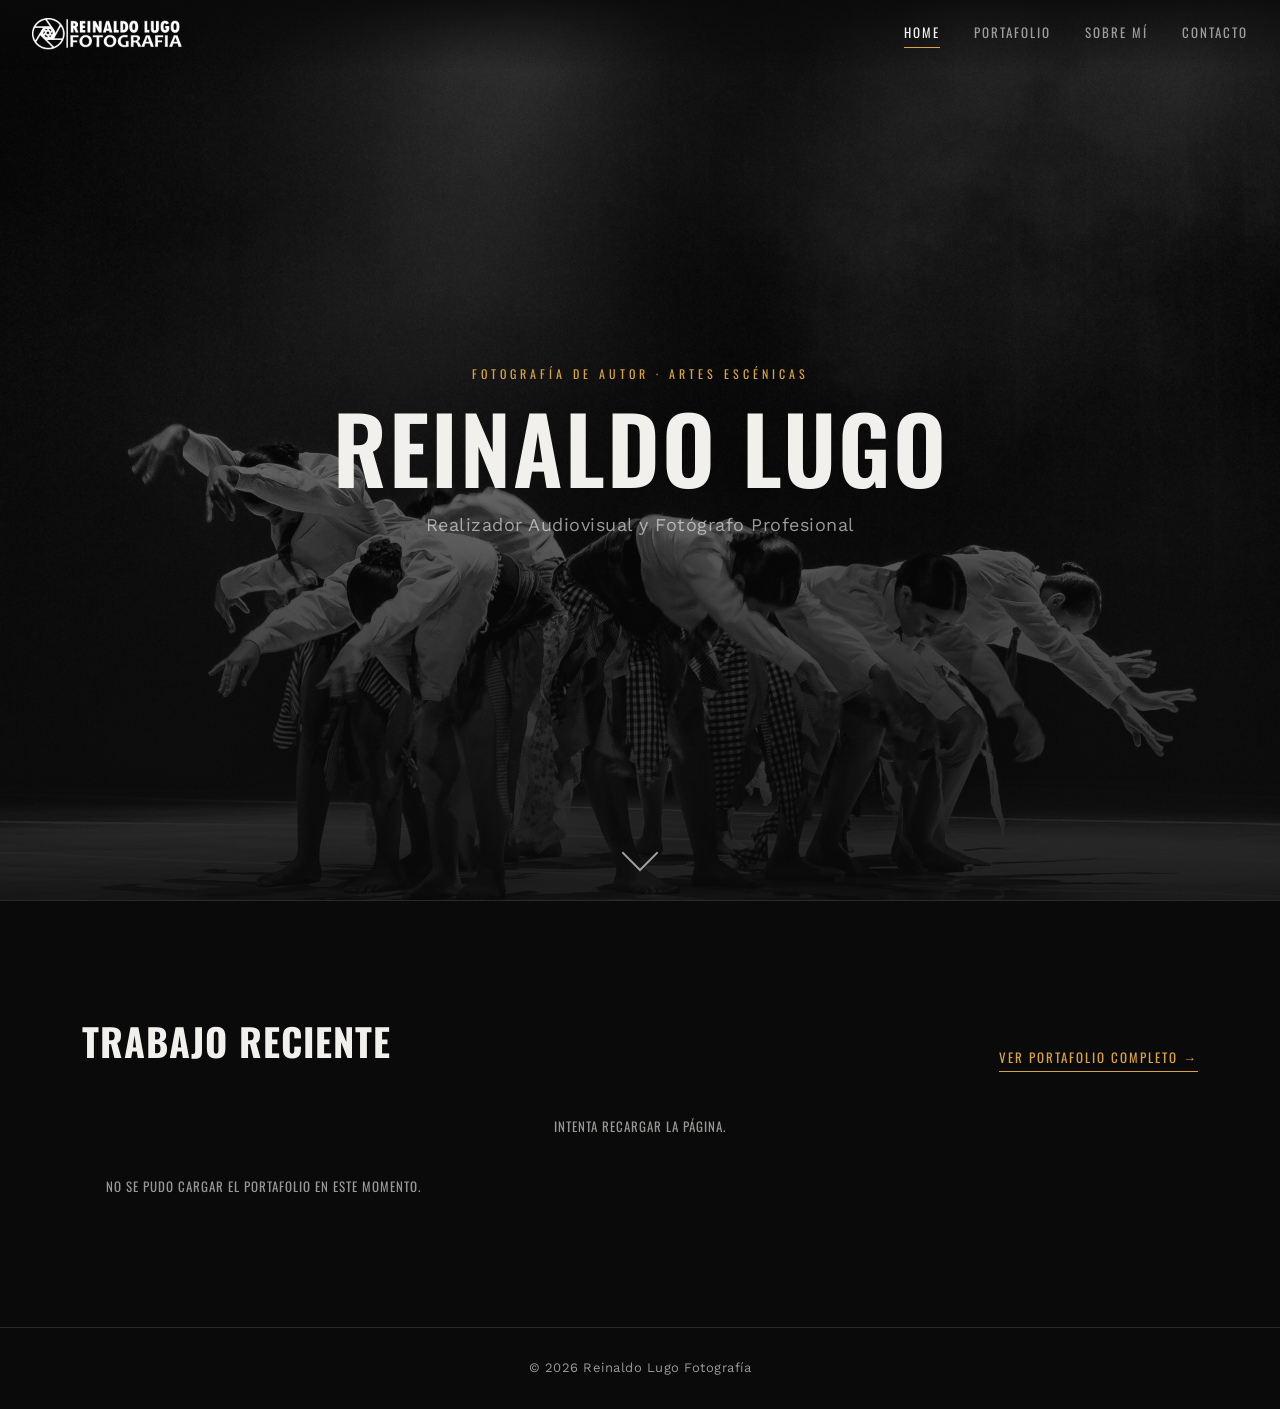
<file: index.html>
<!DOCTYPE html>
<html lang="es">
<head>
<meta charset="UTF-8">
<meta name="viewport" content="width=device-width, initial-scale=1">
<title>Reinaldo Lugo Fotografía | Fotografía de Autor · Artes Escénicas</title>
<meta name="description" content="Fotografía de autor y artes escénicas por Reinaldo Lugo. Realizador audiovisual y fotógrafo profesional radicado en Maracaibo, Venezuela.">
<link rel="icon" href="assets/img/favicon.png">
<link rel="preconnect" href="https://cdn.jsdelivr.net">
<link href="https://fonts.googleapis.com/css2?family=Oswald:wght@500;600;700&family=Work+Sans:wght@400;500&display=swap" rel="stylesheet">
<link rel="stylesheet" href="assets/css/style.css">
</head>
<body>

<header class="encabezado">
  <a href="index.html" class="logo"><img src="assets/img/logo-horizontal.png" alt="Reinaldo Lugo Fotografía"></a>
  <nav class="nav-principal">
    <a href="index.html">Home</a>
    <a href="portafolio.html">Portafolio</a>
    <a href="sobre-mi.html">Sobre mí</a>
    <a href="contacto.html">Contacto</a>
  </nav>
  <button class="boton-menu" aria-label="Abrir menú">&#9776;</button>
</header>

<section class="hero">
  <img class="hero-imagen" src="assets/img/portada-01.jpg" alt="">
  <div class="hero-contenido">
    <span class="ojo">Fotografía de Autor · Artes Escénicas</span>
    <h1>Reinaldo Lugo</h1>
    <p>Realizador Audiovisual y Fotógrafo Profesional</p>
  </div>
  <span class="hero-scroll" aria-hidden="true"></span>
</section>

<section class="franja">
  <div class="envoltorio">
    <div class="franja-cabecera">
      <h2>Trabajo Reciente</h2>
      <a class="ver-todo" href="portafolio.html">Ver Portafolio Completo →</a>
    </div>
    <div class="galeria" data-galeria data-limite="9">
      <p class="galeria-estado">Cargando fotografías…</p>
    </div>
  </div>
</section>

<footer class="pie">
  <div class="envoltorio">© <span id="anio"></span> Reinaldo Lugo Fotografía</div>
</footer>

<script>document.getElementById("anio").textContent = new Date().getFullYear();</script>
<script src="assets/js/config.js"></script>
<script src="assets/js/main.js"></script>
</body>
</html>
</file>
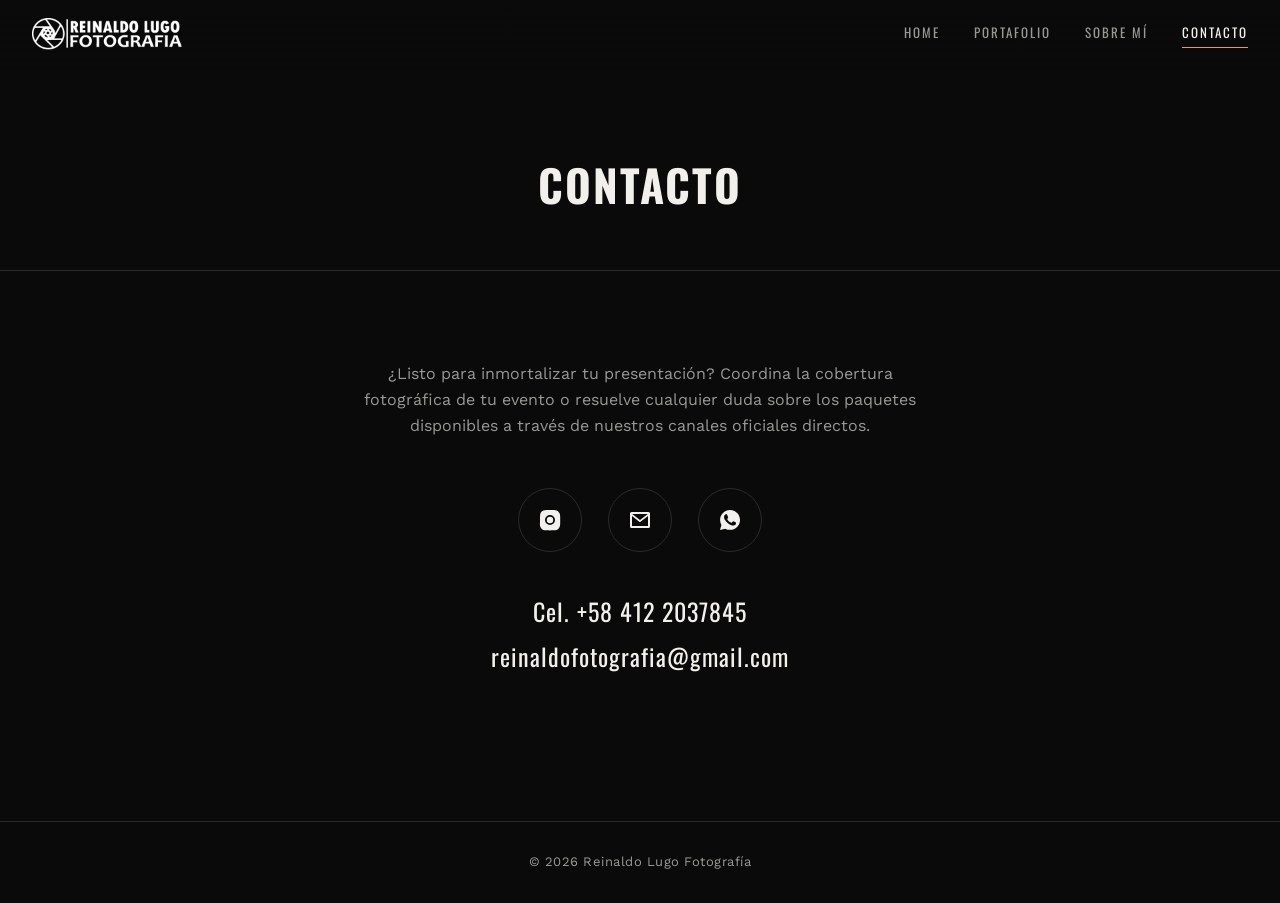
<file: contacto.html>
<!DOCTYPE html>
<html lang="es">
<head>
<meta charset="UTF-8">
<meta name="viewport" content="width=device-width, initial-scale=1">
<title>Contacto | Reinaldo Lugo Fotografía</title>
<meta name="description" content="Coordina la cobertura fotográfica de tu evento con Reinaldo Lugo.">
<link rel="icon" href="assets/img/favicon.png">
<link href="https://fonts.googleapis.com/css2?family=Oswald:wght@500;600;700&family=Work+Sans:wght@400;500&display=swap" rel="stylesheet">
<link rel="stylesheet" href="assets/css/style.css">
</head>
<body>

<header class="encabezado con-fondo">
  <a href="index.html" class="logo"><img src="assets/img/logo-horizontal.png" alt="Reinaldo Lugo Fotografía"></a>
  <nav class="nav-principal">
    <a href="index.html">Home</a>
    <a href="portafolio.html">Portafolio</a>
    <a href="sobre-mi.html">Sobre mí</a>
    <a href="contacto.html">Contacto</a>
  </nav>
  <button class="boton-menu" aria-label="Abrir menú">&#9776;</button>
</header>

<section class="titulo-pagina">
  <div class="envoltorio"><h1>Contacto</h1></div>
</section>

<section class="envoltorio contacto">
  <p class="intro">¿Listo para inmortalizar tu presentación? Coordina la cobertura fotográfica de tu evento o resuelve cualquier duda sobre los paquetes disponibles a través de nuestros canales oficiales directos.</p>

  <div class="contacto-iconos">
    <a href="https://instagram.com/reinaldolugo120" target="_blank" rel="noopener" aria-label="Instagram">
      <svg viewBox="0 0 24 24"><path d="M12 2c2.7 0 3 .01 4.12.06 1.11.05 1.87.23 2.53.48.68.27 1.26.62 1.83 1.19.57.57.92 1.15 1.19 1.83.25.66.43 1.42.48 2.53.05 1.12.06 1.42.06 4.12s-.01 3-.06 4.12c-.05 1.11-.23 1.87-.48 2.53a5.1 5.1 0 0 1-1.19 1.83 5.1 5.1 0 0 1-1.83 1.19c-.66.25-1.42.43-2.53.48-1.12.05-1.42.06-4.12.06s-3-.01-4.12-.06c-1.11-.05-1.87-.23-2.53-.48a5.1 5.1 0 0 1-1.83-1.19 5.1 5.1 0 0 1-1.19-1.83c-.25-.66-.43-1.42-.48-2.53C2.01 15 2 14.7 2 12s.01-3 .06-4.12c.05-1.11.23-1.87.48-2.53.27-.68.62-1.26 1.19-1.83A5.1 5.1 0 0 1 5.56 2.53c.66-.25 1.42-.43 2.53-.48C9.21 2.01 9.51 2 12 2Zm0 5a5 5 0 1 0 0 10 5 5 0 0 0 0-10Zm0 8.2A3.2 3.2 0 1 1 12 8.8a3.2 3.2 0 0 1 0 6.4ZM17.4 6.6a1.2 1.2 0 1 1-2.4 0 1.2 1.2 0 0 1 2.4 0Z"/></svg>
    </a>
    <a href="mailto:reinaldofotografia@gmail.com" aria-label="Correo">
      <svg viewBox="0 0 24 24"><path d="M2 5.5A1.5 1.5 0 0 1 3.5 4h17A1.5 1.5 0 0 1 22 5.5v13a1.5 1.5 0 0 1-1.5 1.5h-17A1.5 1.5 0 0 1 2 18.5v-13Zm2.2.5 7.8 6.1 7.8-6.1H4.2ZM4 7.9v10.1h16V7.9l-7.53 5.89a1 1 0 0 1-1.24 0L4 7.9Z"/></svg>
    </a>
    <a href="https://wa.me/584122037845" target="_blank" rel="noopener" aria-label="WhatsApp">
      <svg viewBox="0 0 24 24"><path d="M12.04 2c-5.5 0-9.96 4.46-9.96 9.96 0 1.76.46 3.48 1.34 4.99L2 22l5.2-1.36a9.94 9.94 0 0 0 4.84 1.23h.01c5.5 0 9.96-4.46 9.96-9.96S17.54 2 12.04 2Zm5.84 14.1c-.25.7-1.45 1.34-2 1.42-.51.08-1.16.11-1.87-.12-.43-.14-.98-.32-1.69-.63-2.98-1.29-4.92-4.3-5.07-4.5-.15-.2-1.22-1.62-1.22-3.09s.77-2.19 1.05-2.49c.27-.3.6-.37.8-.37.2 0 .4 0 .58.01.19.01.44-.07.68.53.25.61.85 2.1.93 2.25.08.15.13.32.03.52-.1.2-.15.32-.3.5-.15.17-.31.39-.44.52-.15.15-.3.31-.13.6.17.3.76 1.26 1.63 2.04 1.12 1 2.06 1.31 2.36 1.46.3.15.47.13.65-.08.18-.2.75-.87.95-1.17.2-.3.4-.25.65-.15.27.1 1.71.81 2 .96.29.15.48.22.55.34.07.13.07.71-.18 1.4Z"/></svg>
    </a>
  </div>

  <div class="contacto-datos">
    <p><a href="tel:+584122037845">Cel. +58 412 2037845</a></p>
    <p><a href="mailto:reinaldofotografia@gmail.com">reinaldofotografia@gmail.com</a></p>
  </div>
</section>

<footer class="pie">
  <div class="envoltorio">© <span id="anio"></span> Reinaldo Lugo Fotografía</div>
</footer>

<script>document.getElementById("anio").textContent = new Date().getFullYear();</script>
<script src="assets/js/config.js"></script>
<script src="assets/js/main.js"></script>
</body>
</html>
</file>
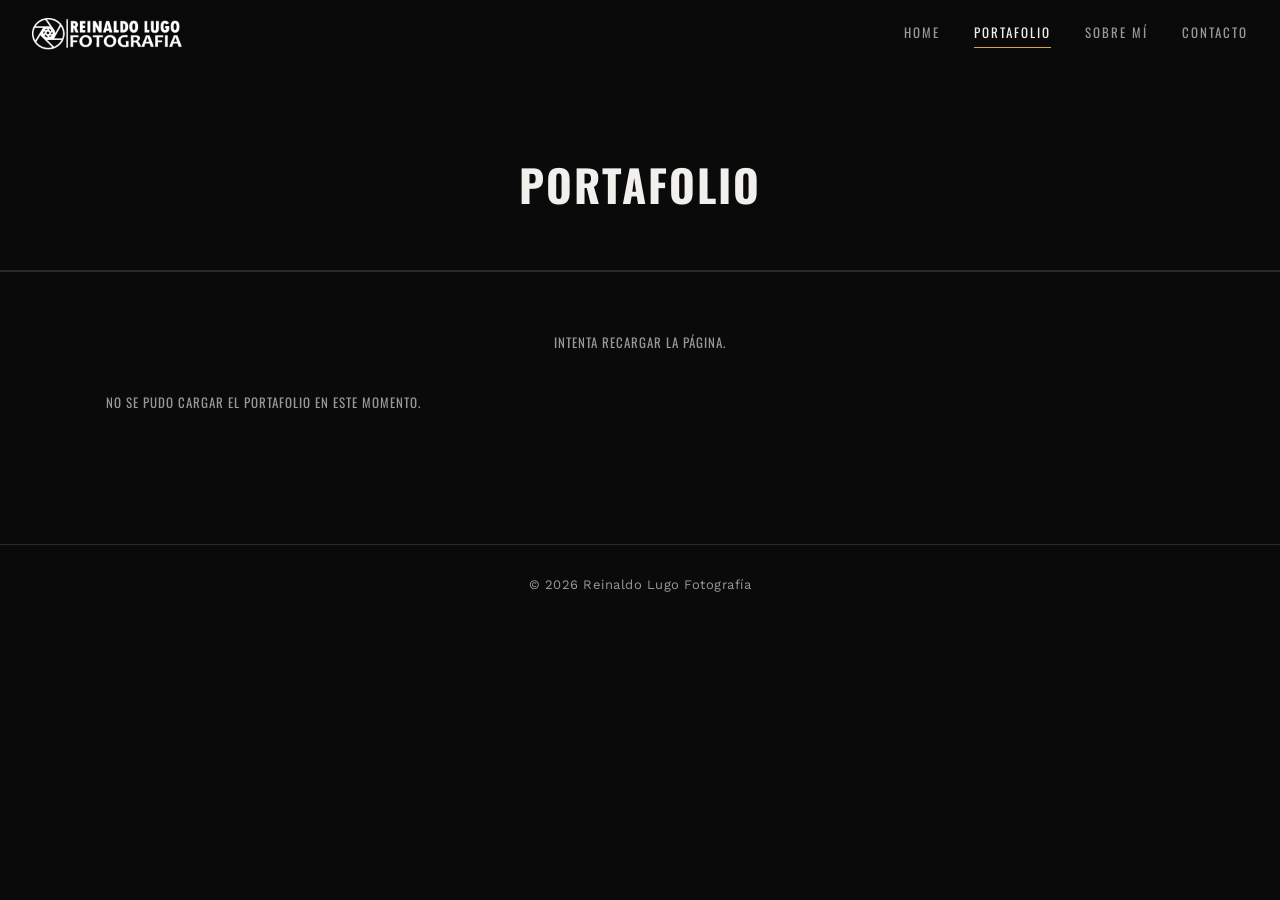
<file: portafolio.html>
<!DOCTYPE html>
<html lang="es">
<head>
<meta charset="UTF-8">
<meta name="viewport" content="width=device-width, initial-scale=1">
<title>Portafolio | Reinaldo Lugo Fotografía</title>
<meta name="description" content="Portafolio de fotografía de artes escénicas de Reinaldo Lugo.">
<link rel="icon" href="assets/img/favicon.png">
<link rel="preconnect" href="https://cdn.jsdelivr.net">
<link href="https://fonts.googleapis.com/css2?family=Oswald:wght@500;600;700&family=Work+Sans:wght@400;500&display=swap" rel="stylesheet">
<link rel="stylesheet" href="assets/css/style.css">
</head>
<body>

<header class="encabezado con-fondo">
  <a href="index.html" class="logo"><img src="assets/img/logo-horizontal.png" alt="Reinaldo Lugo Fotografía"></a>
  <nav class="nav-principal">
    <a href="index.html">Home</a>
    <a href="portafolio.html">Portafolio</a>
    <a href="sobre-mi.html">Sobre mí</a>
    <a href="contacto.html">Contacto</a>
  </nav>
  <button class="boton-menu" aria-label="Abrir menú">&#9776;</button>
</header>

<section class="titulo-pagina">
  <div class="envoltorio"><h1>Portafolio</h1></div>
</section>

<section class="franja" style="padding-top:60px;">
  <div class="envoltorio">
    <div class="galeria" data-galeria>
      <p class="galeria-estado">Cargando fotografías…</p>
    </div>
  </div>
</section>

<footer class="pie">
  <div class="envoltorio">© <span id="anio"></span> Reinaldo Lugo Fotografía</div>
</footer>

<script>document.getElementById("anio").textContent = new Date().getFullYear();</script>
<script src="assets/js/config.js"></script>
<script src="assets/js/main.js"></script>
</body>
</html>
</file>
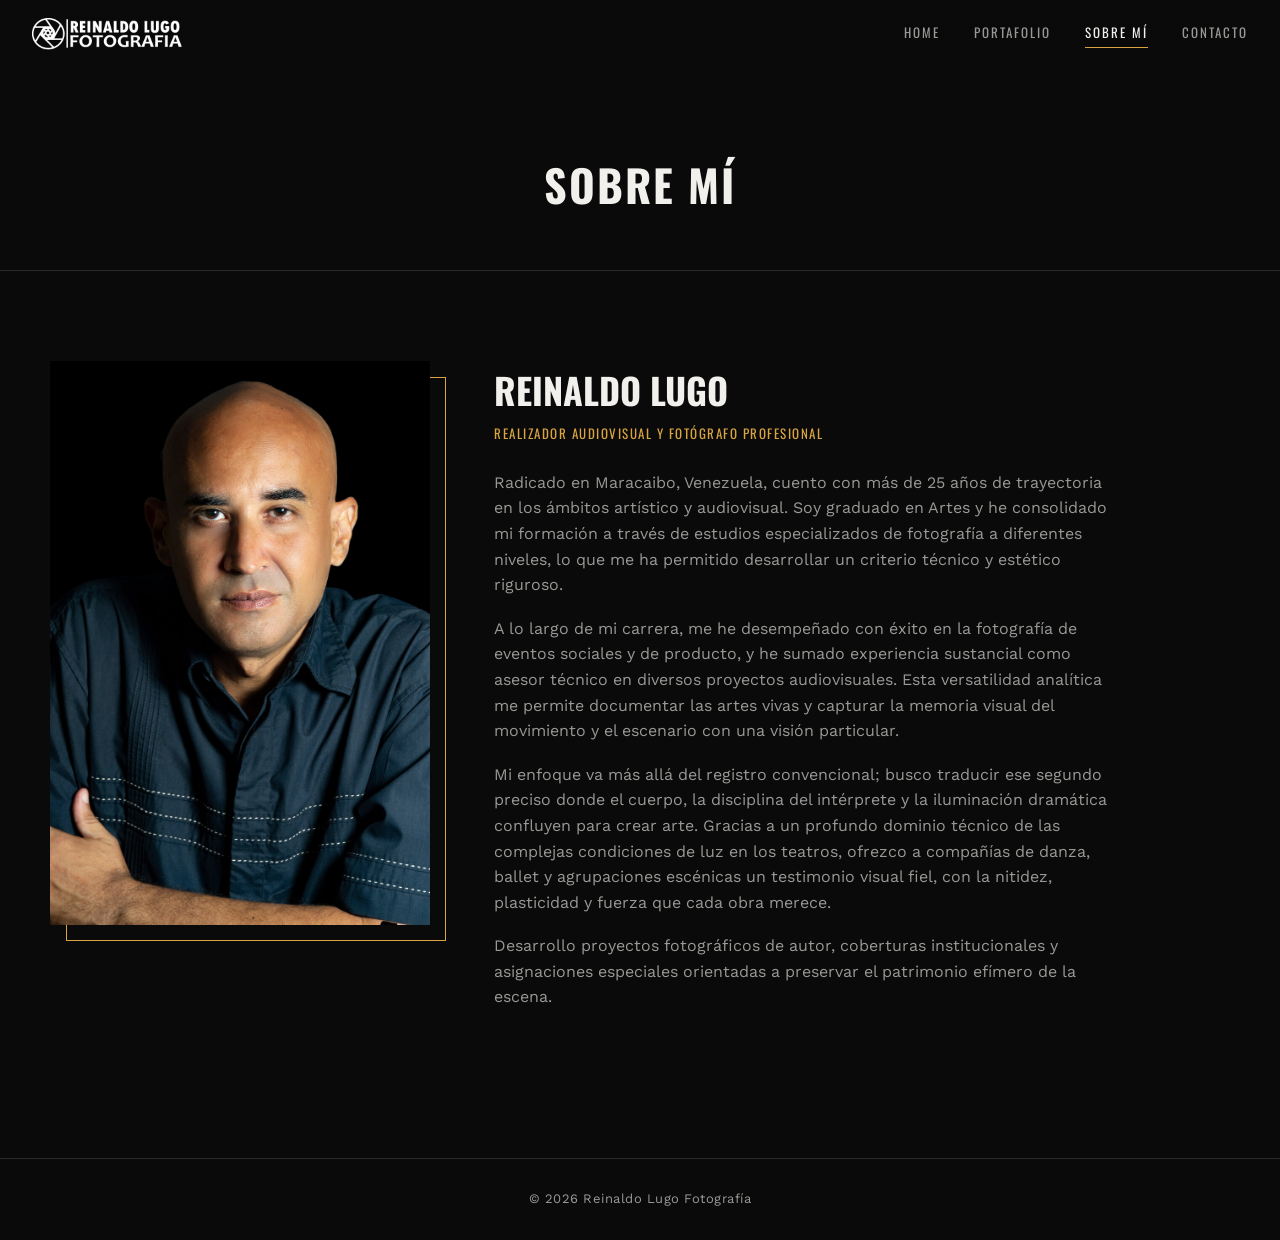
<file: sobre-mi.html>
<!DOCTYPE html>
<html lang="es">
<head>
<meta charset="UTF-8">
<meta name="viewport" content="width=device-width, initial-scale=1">
<title>Sobre mí | Reinaldo Lugo Fotografía</title>
<meta name="description" content="Reinaldo Lugo — Realizador Audiovisual y Fotógrafo Profesional radicado en Maracaibo, Venezuela.">
<link rel="icon" href="assets/img/favicon.png">
<link href="https://fonts.googleapis.com/css2?family=Oswald:wght@500;600;700&family=Work+Sans:wght@400;500&display=swap" rel="stylesheet">
<link rel="stylesheet" href="assets/css/style.css">
</head>
<body>

<header class="encabezado con-fondo">
  <a href="index.html" class="logo"><img src="assets/img/logo-horizontal.png" alt="Reinaldo Lugo Fotografía"></a>
  <nav class="nav-principal">
    <a href="index.html">Home</a>
    <a href="portafolio.html">Portafolio</a>
    <a href="sobre-mi.html">Sobre mí</a>
    <a href="contacto.html">Contacto</a>
  </nav>
  <button class="boton-menu" aria-label="Abrir menú">&#9776;</button>
</header>

<section class="titulo-pagina">
  <div class="envoltorio"><h1>Sobre mí</h1></div>
</section>

<section class="envoltorio sobre-mi">
  <div class="retrato">
    <img src="assets/img/perfil.jpg" alt="Retrato de Reinaldo Lugo">
  </div>
  <div class="texto">
    <h2>Reinaldo Lugo</h2>
    <span class="rol">Realizador Audiovisual y Fotógrafo Profesional</span>

    <p>Radicado en Maracaibo, Venezuela, cuento con más de 25 años de trayectoria en los ámbitos artístico y audiovisual. Soy graduado en Artes y he consolidado mi formación a través de estudios especializados de fotografía a diferentes niveles, lo que me ha permitido desarrollar un criterio técnico y estético riguroso.</p>

    <p>A lo largo de mi carrera, me he desempeñado con éxito en la fotografía de eventos sociales y de producto, y he sumado experiencia sustancial como asesor técnico en diversos proyectos audiovisuales. Esta versatilidad analítica me permite documentar las artes vivas y capturar la memoria visual del movimiento y el escenario con una visión particular.</p>

    <p>Mi enfoque va más allá del registro convencional; busco traducir ese segundo preciso donde el cuerpo, la disciplina del intérprete y la iluminación dramática confluyen para crear arte. Gracias a un profundo dominio técnico de las complejas condiciones de luz en los teatros, ofrezco a compañías de danza, ballet y agrupaciones escénicas un testimonio visual fiel, con la nitidez, plasticidad y fuerza que cada obra merece.</p>

    <p>Desarrollo proyectos fotográficos de autor, coberturas institucionales y asignaciones especiales orientadas a preservar el patrimonio efímero de la escena.</p>
  </div>
</section>

<footer class="pie">
  <div class="envoltorio">© <span id="anio"></span> Reinaldo Lugo Fotografía</div>
</footer>

<script>document.getElementById("anio").textContent = new Date().getFullYear();</script>
<script src="assets/js/config.js"></script>
<script src="assets/js/main.js"></script>
</body>
</html>
</file>
<file: assets/css/style.css>
/* Reinaldo Lugo Fotografía — hoja de estilos principal */

:root{
  --negro: #0a0a0a;
  --gris-panel: #161616;
  --gris-linea: #2a2a2a;
  --blanco: #f2f0ec;
  --blanco-tenue: rgba(242,240,236,0.62);
  --ambar: #d9a441;         /* acento inspirado en la luz de escenario */
  --fuente-display: "Oswald", "Arial Narrow", sans-serif;
  --fuente-cuerpo: "Work Sans", "Helvetica Neue", Arial, sans-serif;
  --espaciado-max: 1180px;
}

*{ box-sizing:border-box; margin:0; padding:0; }

html{ scroll-behavior:smooth; }

body{
  background: var(--negro);
  color: var(--blanco);
  font-family: var(--fuente-cuerpo);
  line-height:1.6;
  -webkit-font-smoothing:antialiased;
}

a{ color:inherit; text-decoration:none; }

img{ max-width:100%; display:block; }

.envoltorio{
  max-width: var(--espaciado-max);
  margin:0 auto;
  padding: 0 32px;
}

/* ---------- Encabezado ---------- */
.encabezado{
  position:fixed;
  top:0; left:0; right:0;
  z-index:100;
  display:flex;
  align-items:center;
  justify-content:space-between;
  padding: 18px 32px;
  background: linear-gradient(to bottom, rgba(10,10,10,0.85), rgba(10,10,10,0));
  transition: background .3s ease;
}
.encabezado.con-fondo{
  background: rgba(10,10,10,0.92);
  backdrop-filter: blur(6px);
  border-bottom:1px solid var(--gris-linea);
}
.encabezado .logo img{ height:34px; width:auto; }

.nav-principal{ display:flex; gap:34px; }
.nav-principal a{
  font-family: var(--fuente-display);
  font-size:13px;
  letter-spacing:2px;
  text-transform:uppercase;
  color: var(--blanco-tenue);
  padding-bottom:4px;
  border-bottom:1px solid transparent;
  transition: color .25s ease, border-color .25s ease;
}
.nav-principal a:hover,
.nav-principal a.activo{
  color: var(--blanco);
  border-color: var(--ambar);
}

.boton-menu{
  display:none;
  background:none; border:none; color:var(--blanco);
  font-size:26px; cursor:pointer;
}

@media (max-width: 760px){
  .nav-principal{
    position:fixed; inset:0 0 0 auto;
    width:72%; max-width:320px;
    background: var(--gris-panel);
    flex-direction:column;
    padding: 100px 36px;
    gap:28px;
    transform: translateX(100%);
    transition: transform .3s ease;
    border-left:1px solid var(--gris-linea);
  }
  .nav-principal.abierto{ transform:translateX(0); }
  .boton-menu{ display:block; }
}

/* ---------- Hero (Home) ---------- */
.hero{
  position:relative;
  height:100vh;
  min-height:560px;
  display:flex;
  align-items:center;
  justify-content:center;
  text-align:center;
  overflow:hidden;
  background: var(--negro);
}
.hero-imagen{
  position:absolute; inset:0;
  width:100%; height:100%;
  object-fit:cover;
  opacity:0;
  transition: opacity 1.1s ease;
}
.hero-imagen.visible{ opacity:0.55; }
.hero::after{
  content:"";
  position:absolute; inset:0;
  background: linear-gradient(180deg, rgba(10,10,10,.35) 0%, rgba(10,10,10,.15) 40%, rgba(10,10,10,.85) 100%);
}
.hero-contenido{ position:relative; z-index:2; padding: 0 24px; }
.hero-contenido .ojo{
  font-family:var(--fuente-display);
  letter-spacing:4px;
  text-transform:uppercase;
  font-size:12px;
  color: var(--ambar);
  margin-bottom:18px;
  display:inline-block;
}
.hero-contenido h1{
  font-family: var(--fuente-display);
  font-weight:600;
  text-transform:uppercase;
  font-size: clamp(42px, 8vw, 92px);
  letter-spacing:2px;
  line-height:1;
}
.hero-contenido p{
  margin-top:18px;
  font-size: clamp(14px, 2vw, 18px);
  color: var(--blanco-tenue);
  letter-spacing:.5px;
}
.hero-scroll{
  position:absolute; bottom:34px; left:50%;
  transform:translateX(-50%);
  z-index:2;
  width:26px; height:26px;
  border-right:2px solid var(--blanco-tenue);
  border-bottom:2px solid var(--blanco-tenue);
  transform: translateX(-50%) rotate(45deg);
  animation: rebote 2.2s ease-in-out infinite;
}
@keyframes rebote{
  0%,100%{ margin-top:0; opacity:.5; }
  50%{ margin-top:10px; opacity:1; }
}

/* ---------- Franja destacada (Home) ---------- */
.franja{
  padding: 110px 0;
  border-top:1px solid var(--gris-linea);
}
.franja-cabecera{
  display:flex;
  justify-content:space-between;
  align-items:flex-end;
  gap:24px;
  margin-bottom:44px;
  flex-wrap:wrap;
}
.franja-cabecera h2{
  font-family:var(--fuente-display);
  text-transform:uppercase;
  font-size: clamp(26px,4vw,38px);
  letter-spacing:1px;
}
.franja-cabecera .ver-todo{
  font-family:var(--fuente-display);
  font-size:13px;
  letter-spacing:2px;
  text-transform:uppercase;
  color:var(--ambar);
  border-bottom:1px solid var(--ambar);
  padding-bottom:3px;
  white-space:nowrap;
}

/* ---------- Galería ---------- */
.galeria{
  columns: 3 260px;
  column-gap:14px;
}
.galeria figure{
  break-inside:avoid;
  margin-bottom:14px;
  overflow:hidden;
  position:relative;
  background:var(--gris-panel);
}
.galeria img{
  width:100%;
  display:block;
  transition: transform .5s ease, filter .5s ease;
  filter: grayscale(15%);
  pointer-events:none; /* evita el menú de "guardar imagen" del navegador sobre la imagen */
  -webkit-user-select:none; user-select:none;
  -webkit-touch-callout:none; /* evita el menú de guardar al mantener presionado en iPhone */
}
.galeria-boton{
  display:block;
  width:100%;
  border:none; padding:0; margin:0;
  background:none;
  cursor:pointer;
}
.galeria-boton:hover img{
  transform: scale(1.045);
  filter:grayscale(0%);
}
@media (max-width:600px){ .galeria{ columns: 2 160px; } }

/* ---------- Visor de fotos (lightbox) ---------- */
.visor-fotos{
  position:fixed; inset:0;
  z-index:1000;
  display:none;
  align-items:center;
  justify-content:center;
  background: rgba(10,10,10,0.96);
  padding: 24px;
}
.visor-fotos.abierto{ display:flex; }
.visor-imagen{
  max-width: min(92vw, 1100px);
  max-height: 86vh;
  width:auto; height:auto;
  box-shadow: 0 20px 60px rgba(0,0,0,.6);
  pointer-events:none;
  -webkit-user-select:none; user-select:none;
  -webkit-touch-callout:none;
}
.visor-cerrar{
  position:absolute; top:20px; right:24px;
  font-size:34px; line-height:1;
  background:none; border:none; color:var(--blanco);
  cursor:pointer;
  z-index:2;
}
.visor-flecha{
  position:absolute; top:50%; transform:translateY(-50%);
  background: rgba(255,255,255,0.06);
  border:1px solid var(--gris-linea);
  color:var(--blanco);
  width:52px; height:52px;
  border-radius:50%;
  font-size:28px;
  cursor:pointer;
  transition: background .2s ease, border-color .2s ease;
}
.visor-flecha:hover{ background: rgba(217,164,65,0.15); border-color:var(--ambar); }
.visor-anterior{ left:16px; }
.visor-siguiente{ right:16px; }
.visor-contador{
  position:absolute; bottom:22px; left:50%; transform:translateX(-50%);
  font-family:var(--fuente-display);
  letter-spacing:1px;
  font-size:13px;
  color: var(--blanco-tenue);
}
@media (max-width:640px){
  .visor-flecha{ width:42px; height:42px; font-size:22px; }
  .visor-anterior{ left:6px; } .visor-siguiente{ right:6px; }
}

.galeria-estado{
  padding:60px 0;
  text-align:center;
  color: var(--blanco-tenue);
  font-family: var(--fuente-display);
  letter-spacing:1px;
  text-transform:uppercase;
  font-size:13px;
}

/* ---------- Título de página interior ---------- */
.titulo-pagina{
  padding: 150px 0 50px;
  text-align:center;
  border-bottom:1px solid var(--gris-linea);
}
.titulo-pagina h1{
  font-family:var(--fuente-display);
  text-transform:uppercase;
  letter-spacing:2px;
  font-size: clamp(28px,5vw,44px);
}

/* ---------- Sobre mí ---------- */
.sobre-mi{
  padding: 90px 0 130px;
  display:grid;
  grid-template-columns: 380px 1fr;
  gap:64px;
  align-items:start;
}
.sobre-mi .retrato{ position:relative; }
.sobre-mi .retrato img{ filter:grayscale(10%); }
.sobre-mi .retrato::before{
  content:"";
  position:absolute; top:16px; left:16px; right:-16px; bottom:-16px;
  border:1px solid var(--ambar);
  z-index:-1;
}
.sobre-mi .texto h2{
  font-family:var(--fuente-display);
  text-transform:uppercase;
  font-size: clamp(26px,4vw,36px);
  margin-bottom:4px;
}
.sobre-mi .texto .rol{
  color: var(--ambar);
  font-family:var(--fuente-display);
  letter-spacing:1.5px;
  text-transform:uppercase;
  font-size:13px;
  display:block;
  margin-bottom:26px;
}
.sobre-mi .texto p{
  color: var(--blanco-tenue);
  margin-bottom:18px;
  max-width:62ch;
}
@media (max-width:780px){
  .sobre-mi{ grid-template-columns:1fr; gap:36px; }
  .sobre-mi .retrato{ max-width:320px; margin:0 auto; }
}

/* ---------- Contacto ---------- */
.contacto{
  padding: 90px 0 140px;
  text-align:center;
}
.contacto .intro{
  max-width:560px;
  margin:0 auto 50px;
  color: var(--blanco-tenue);
}
.contacto-iconos{
  display:flex;
  justify-content:center;
  gap:26px;
  margin-bottom:40px;
  flex-wrap:wrap;
}
.contacto-iconos a{
  width:64px; height:64px;
  border-radius:50%;
  border:1px solid var(--gris-linea);
  display:flex; align-items:center; justify-content:center;
  transition: border-color .25s ease, transform .25s ease, background .25s ease;
}
.contacto-iconos a:hover{
  border-color:var(--ambar);
  background: rgba(217,164,65,0.08);
  transform: translateY(-3px);
}
.contacto-iconos svg{ width:24px; height:24px; fill:var(--blanco); }
.contacto-datos p{
  font-family:var(--fuente-display);
  letter-spacing:1px;
  font-size: clamp(18px,3vw,24px);
  margin-bottom:6px;
}
.contacto-datos a:hover{ color:var(--ambar); }

/* ---------- Pie ---------- */
.pie{
  border-top:1px solid var(--gris-linea);
  padding: 30px 0;
  text-align:center;
  color: var(--blanco-tenue);
  font-size:13px;
  letter-spacing:.5px;
}

/* ---------- Accesibilidad ---------- */
a:focus-visible, button:focus-visible{
  outline:2px solid var(--ambar);
  outline-offset:3px;
}
@media (prefers-reduced-motion: reduce){
  *{ animation:none !important; transition:none !important; }
}
</file>
